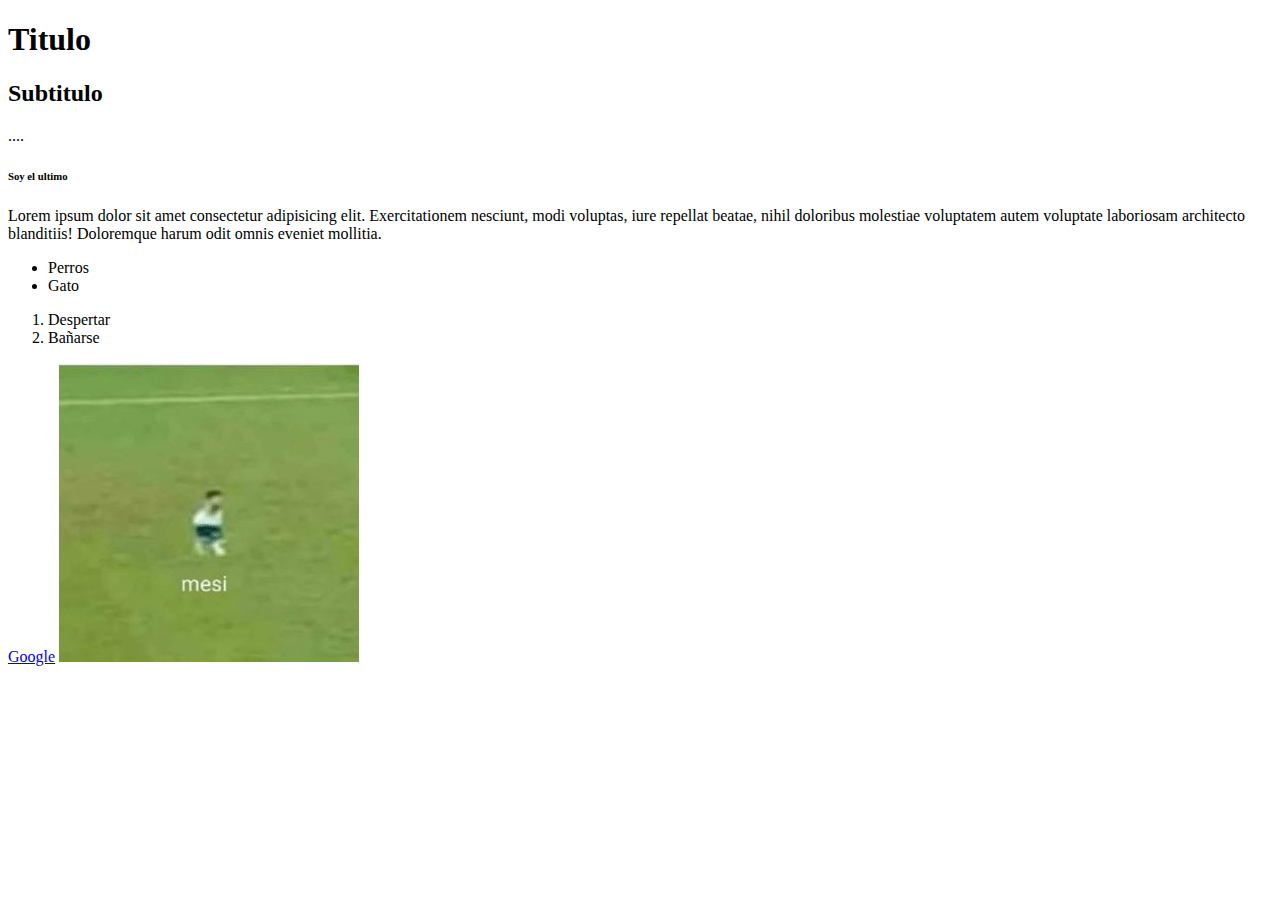
<file: 01_Intro_html/index.html>
<!DOCTYPE html>
<html lang="es">
<head>
    <!--El head es todo lo que el usuario no ve diretamente --> 
    <meta charset="UTF-8">
    <title>Intro Html</title>
</head>
<body>
    <!--Es todo lo que el usuario ve -->    

        <h1>Titulo</h1>
        <h2>Subtitulo</h2>
        ....
        <h6>Soy el ultimo</h6>

        <p>Lorem ipsum dolor sit amet consectetur adipisicing elit. Exercitationem nesciunt, modi voluptas, iure repellat beatae, nihil doloribus molestiae voluptatem autem voluptate laboriosam architecto blanditiis! Doloremque harum odit omnis eveniet mollitia.</p>

        <!--ul es una lista no ordenada-->
        <ul>
            <li>Perros</li>
            <li>Gato</li>
        </ul>

        <!--ol es una lista ordenada-->
        <ol>
            <li>Despertar</li>
            <li>Bañarse</li>
        </ol>


        <a href="https://www.google.com">Google</a>
        
        <img src="./img/Mesi.jpeg" alt="Mesi chiquito">



</body>
</html>
</file>
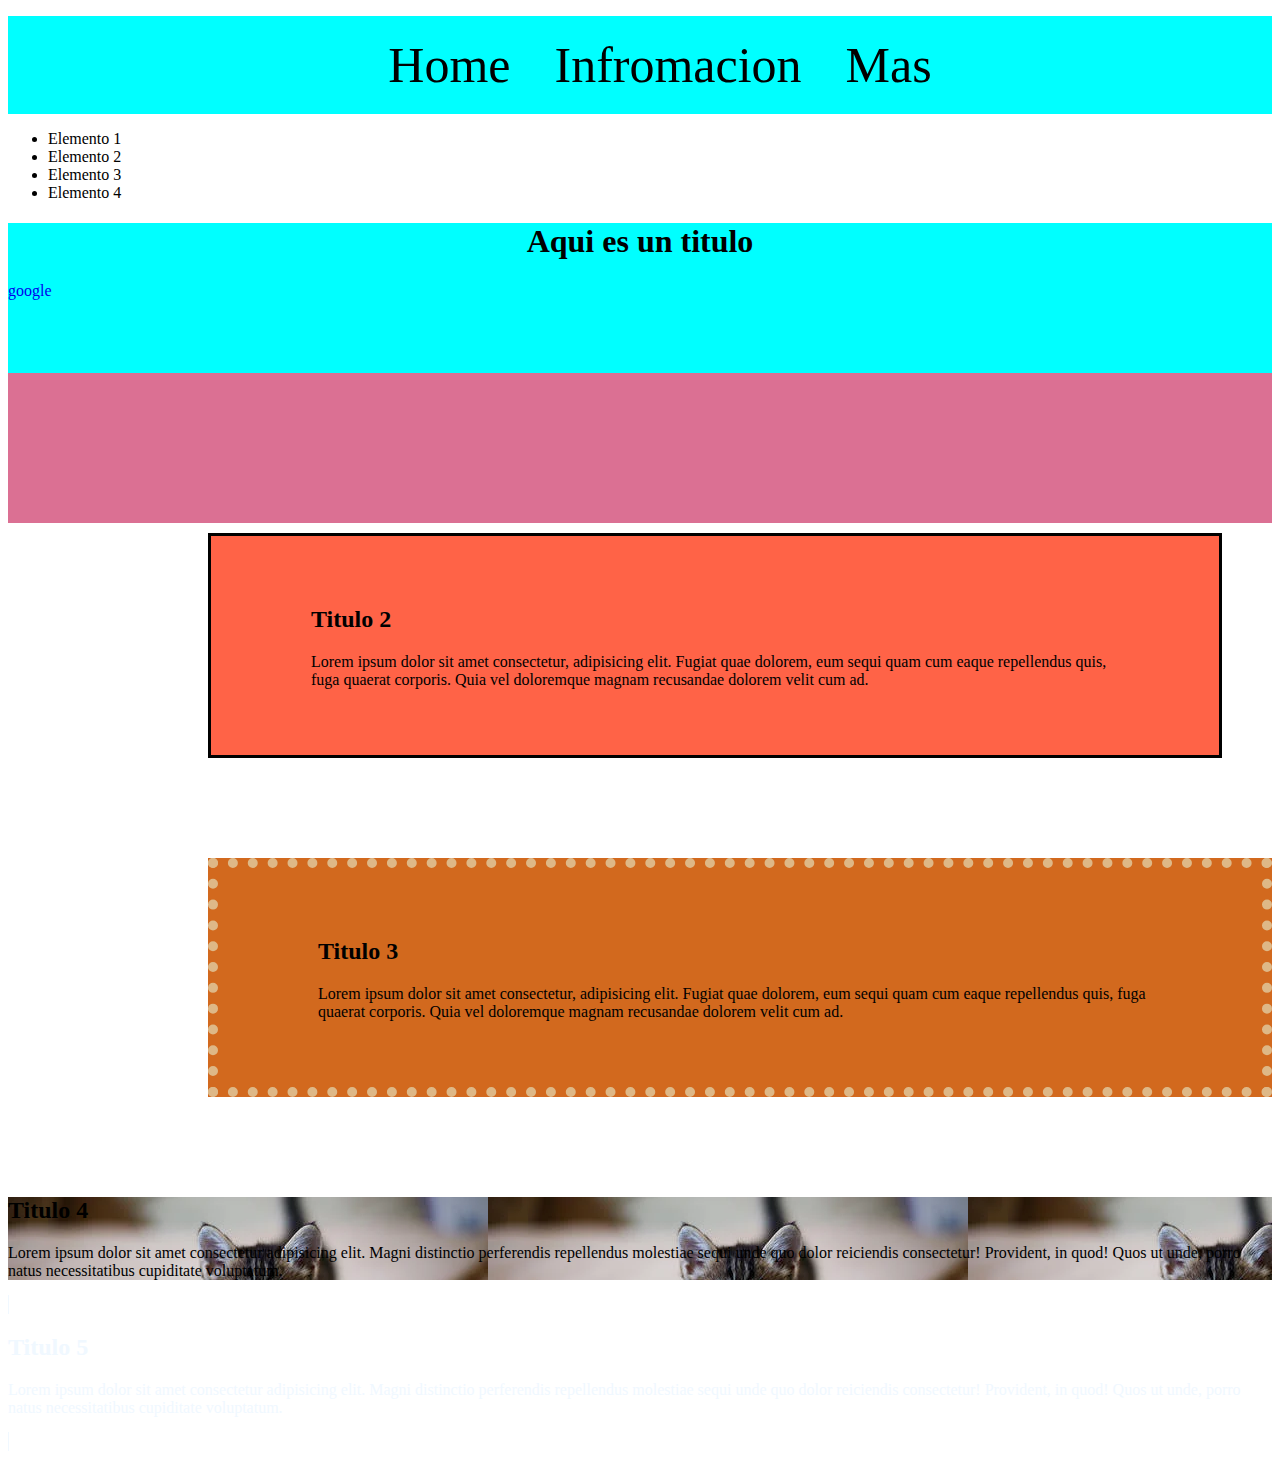
<file: 03_Css/Index.html>
<!DOCTYPE html>
<html lang="es">
<head>
    <meta charset="UTF-8">
    <link rel="stylesheet" href="./Style.css">
    <title>Css exito</title>
</head>
<body>
    <nav>
        <ul>
            <li>Home</li>
            <li>Infromacion</li>
            <li>Mas</li>
        </ul>
    </nav>

    <div>
        <ul>
            <li>Elemento 1</li>
            <li>Elemento 2</li>
            <li>Elemento 3</li>
            <li>Elemento 4</li>
        </ul>
    </div>

    <div id="banner">
        <div class="content">
            <h1>Aqui es un titulo</h1>
            <a href="https://www.google.com">google</a>
        </div>
    </div>

<div id="Home" class="example">
    <h2>Titulo 2</h2>
    <p>Lorem ipsum dolor sit amet consectetur, adipisicing elit. Fugiat quae dolorem, eum sequi quam cum eaque repellendus quis, fuga quaerat corporis. Quia vel doloremque magnam recusandae dolorem velit cum ad.</p>
</div>

<div id="dog" class="example">
    <h2>Titulo 3</h2>
    <p>Lorem ipsum dolor sit amet consectetur, adipisicing elit. Fugiat quae dolorem, eum sequi quam cum eaque repellendus quis, fuga quaerat corporis. Quia vel doloremque magnam recusandae dolorem velit cum ad.</p>
</div>

<div id="cat">
    <h2>Titulo 4</h2>
    <p>Lorem ipsum dolor sit amet consectetur adipisicing elit. Magni distinctio perferendis repellendus molestiae sequi unde quo dolor reiciendis consectetur! Provident, in quod! Quos ut unde, porro natus necessitatibus cupiditate voluptatum.</p>
</div>

<div id="horse">
    <h2>Titulo 5</h2>
    <p>Lorem ipsum dolor sit amet consectetur adipisicing elit. Magni distinctio perferendis repellendus molestiae sequi unde quo dolor reiciendis consectetur! Provident, in quod! Quos ut unde, porro natus necessitatibus cupiditate voluptatum.</p>
</div>


</body>
</html>
</file>
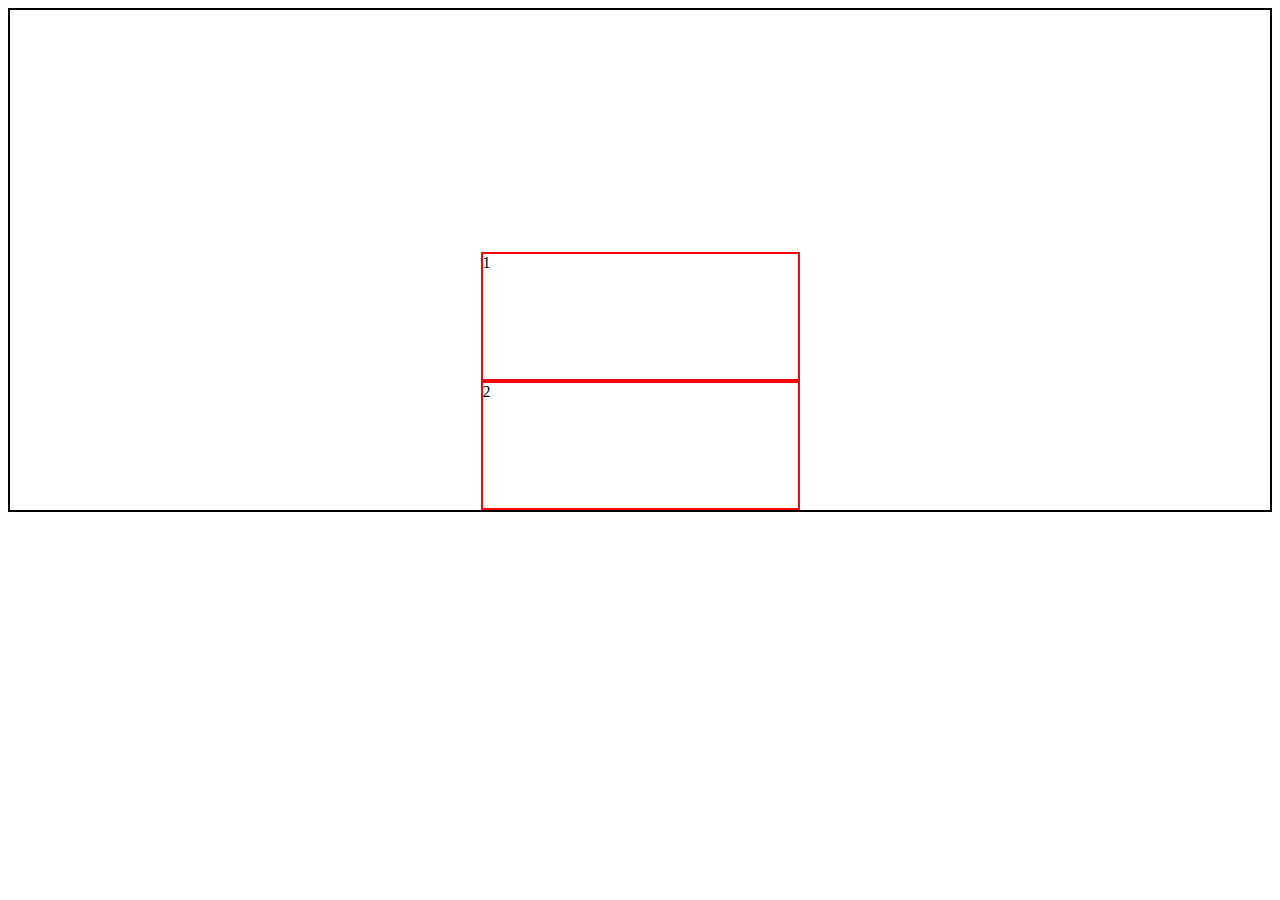
<file: 04_flexbox/index.html>
<!DOCTYPE html>
<html lang="en">
<head>
    <meta charset="UTF-8">
    <link rel="stylesheet" href="./style.css">
    <title>Flex Box</title>
</head>
<body>
    
    <div class="main">
        <div class="secundary">1</div>
        <div class="secundary">2</div>
    </div>

</body>
</html>
</file>
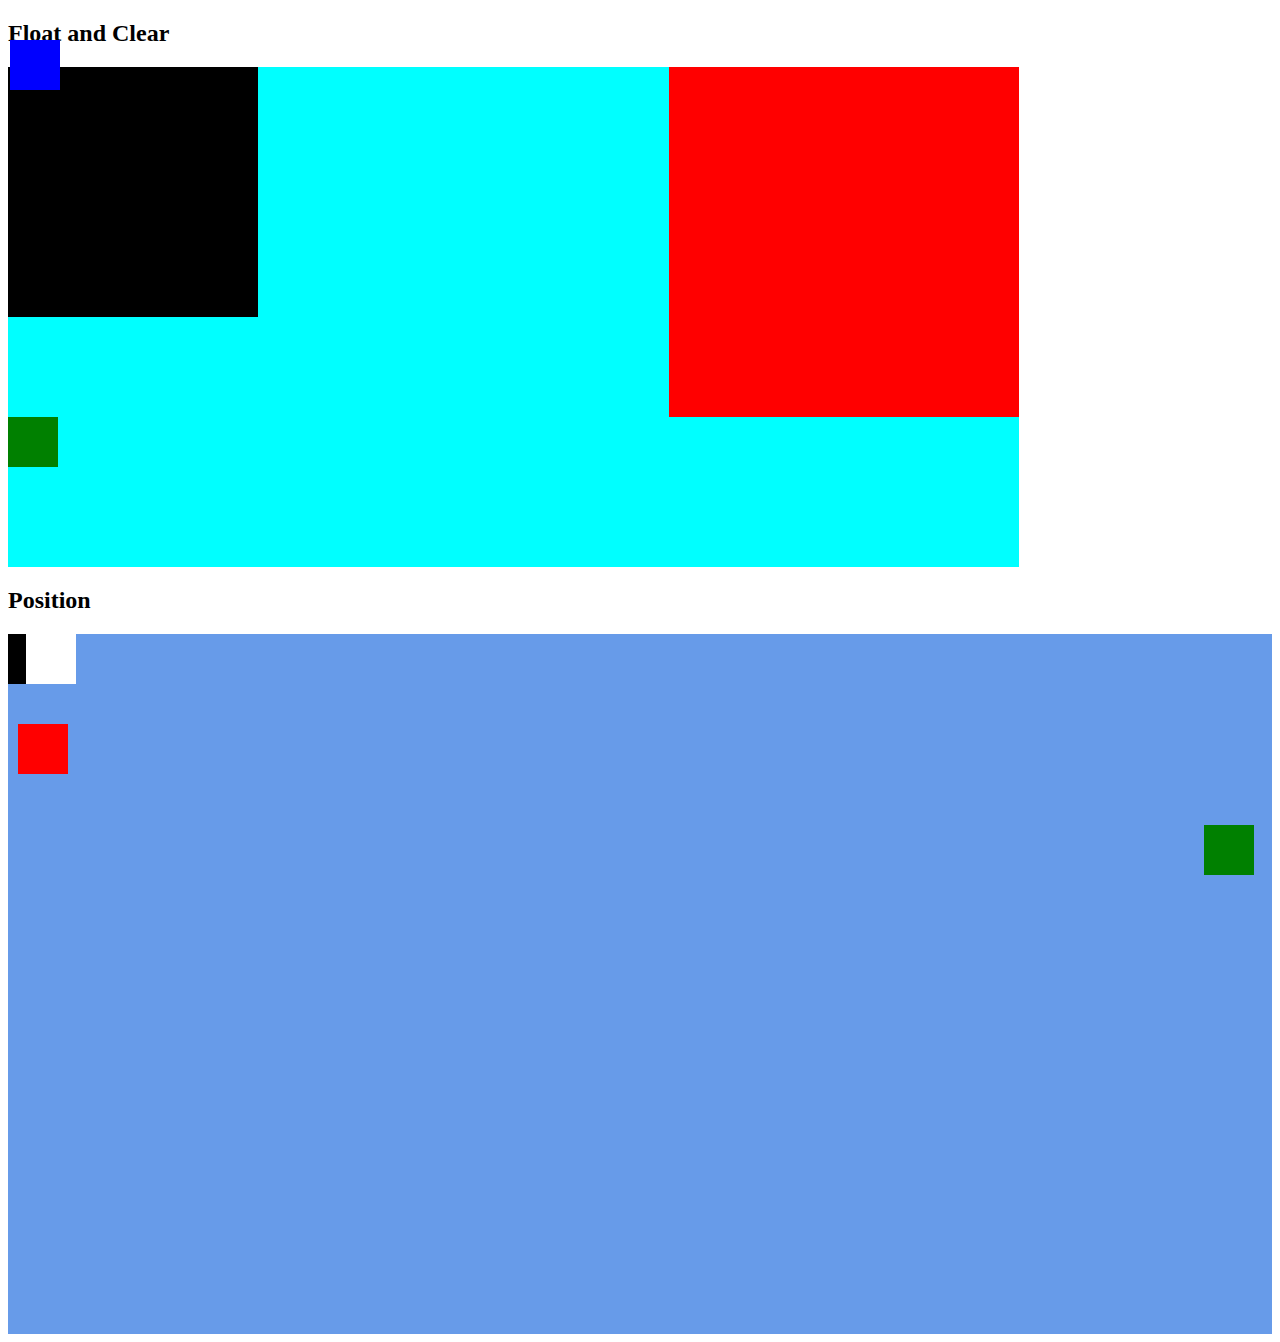
<file: 06_layout/index.html>
<!DOCTYPE html>
<html lang="en">
<head>
    <meta charset="UTF-8">
    <link rel="stylesheet" href="./style.css">
    <title>Layouts</title>
</head>
<body>
    <div>
        <h2>Float and Clear</h2>
    </div>
    <div class="padre">
        <div class="hijo1"></div>
        <div class="hijo2"></div>
        <!-- <div class="hijo3"></div> -->
        <div class="hijo4"></div>
    </div>
    <div>
        <h2>Position</h2>
    </div>
    <div class="anakin">
        <div class="luk1"></div>
        <div class="luk2"></div>
        <div class="luk3"></div>
        <div class="luk4"></div>
        <div class="luk5"></div>
    </div>
</body>
</html>
</file>
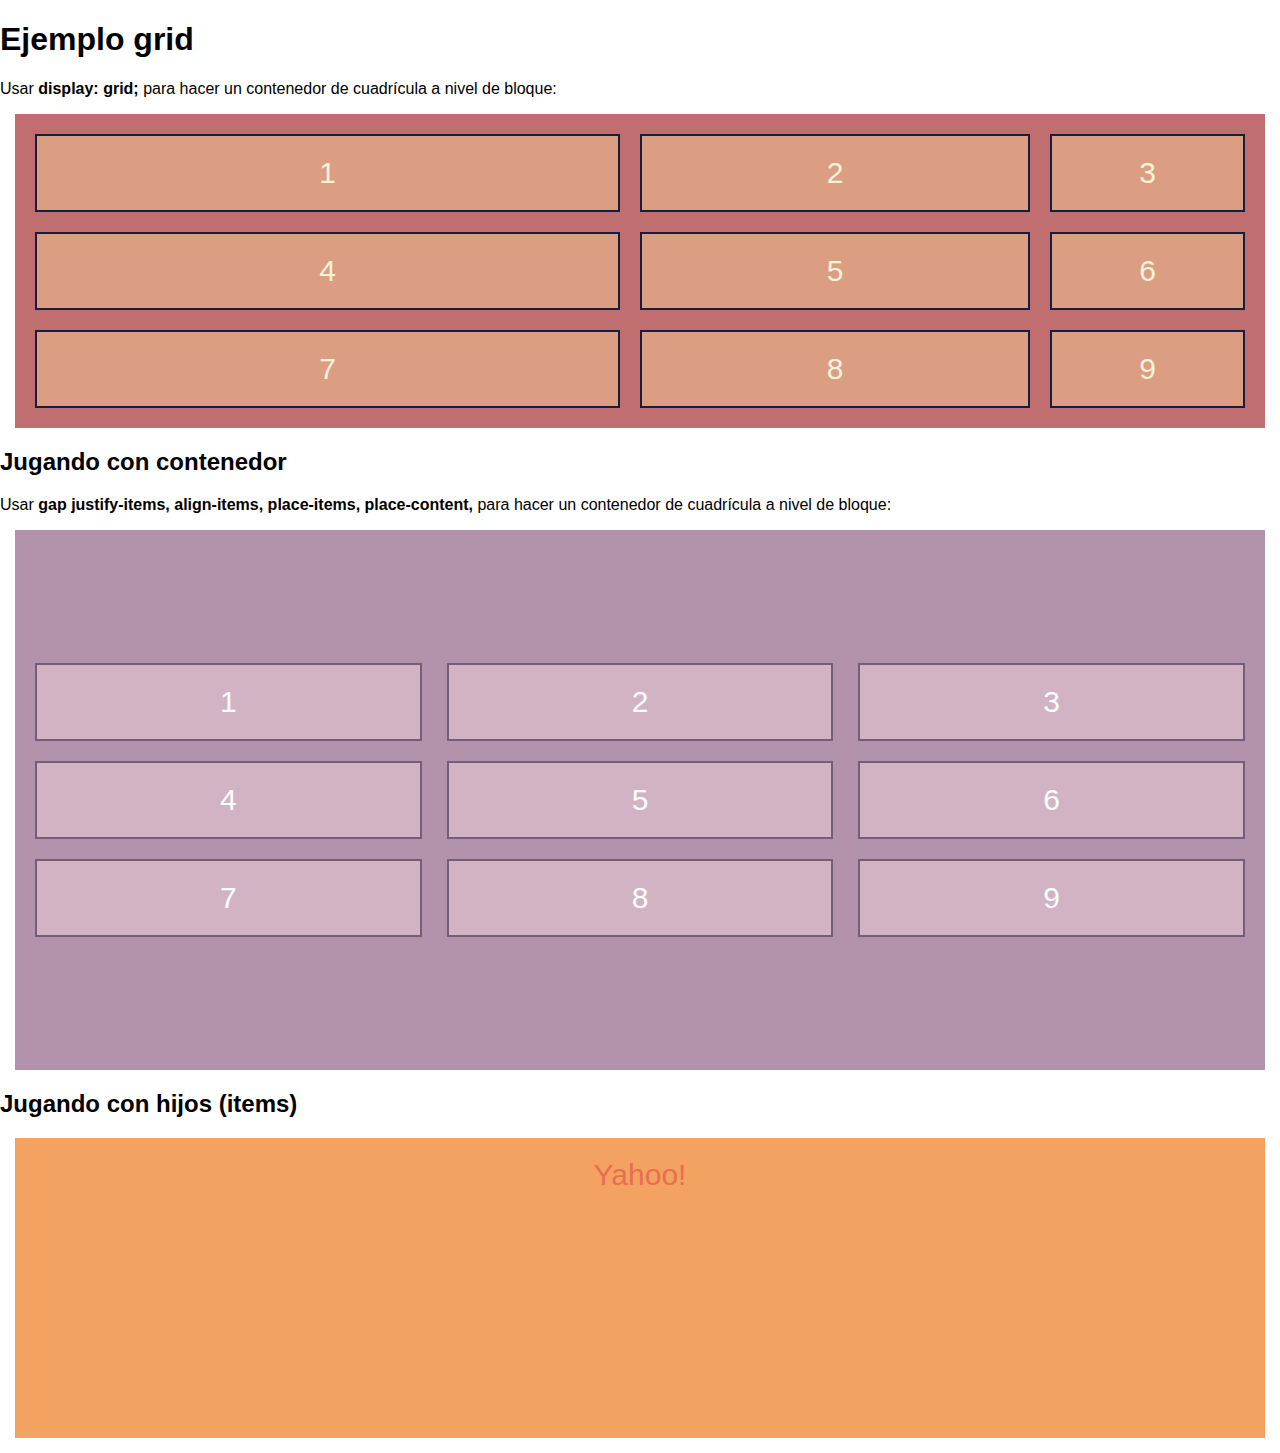
<file: 07_grid/index.html>
<!DOCTYPE html>
<html lang="en">
<head>
    <meta charset="UTF-8">
    <link rel="stylesheet" href="style.css">
    <title>Grid</title>
</head>
<body>
    <h1>Ejemplo grid</h1>
    <p>Usar <strong>display: grid;</strong> para hacer un contenedor de cuadrícula a nivel de bloque:</p>
    
    <div class="grid-container">
        <div class="grid-item">1</div>
        <div class="grid-item">2</div>
        <div class="grid-item">3</div>
        <div class="grid-item">4</div>
        <div class="grid-item">5</div>
        <div class="grid-item">6</div>
        <div class="grid-item">7</div>
        <div class="grid-item">8</div>
        <div class="grid-item">9</div>
    </div>

    <h2>Jugando con contenedor</h2>
    <p>Usar <strong>gap justify-items, align-items, place-items, place-content,</strong> para hacer un contenedor de cuadrícula a nivel de bloque:</p>
    
    <div class="grid-container-2">
        <div class="grid-item-2">1</div>
        <div class="grid-item-2">2</div>
        <div class="grid-item-2">3</div>
        <div class="grid-item-2">4</div>
        <div class="grid-item-2">5</div>
        <div class="grid-item-2">6</div>
        <div class="grid-item-2">7</div>
        <div class="grid-item-2">8</div>
        <div class="grid-item-2">9</div>
    </div>

    <h2>Jugando con hijos (items)</h2>
    <div class="grid-container-3">
        <div class="grid-item-3">Yahoo!</div>
    </div>
    
</body>
</html>
</file>
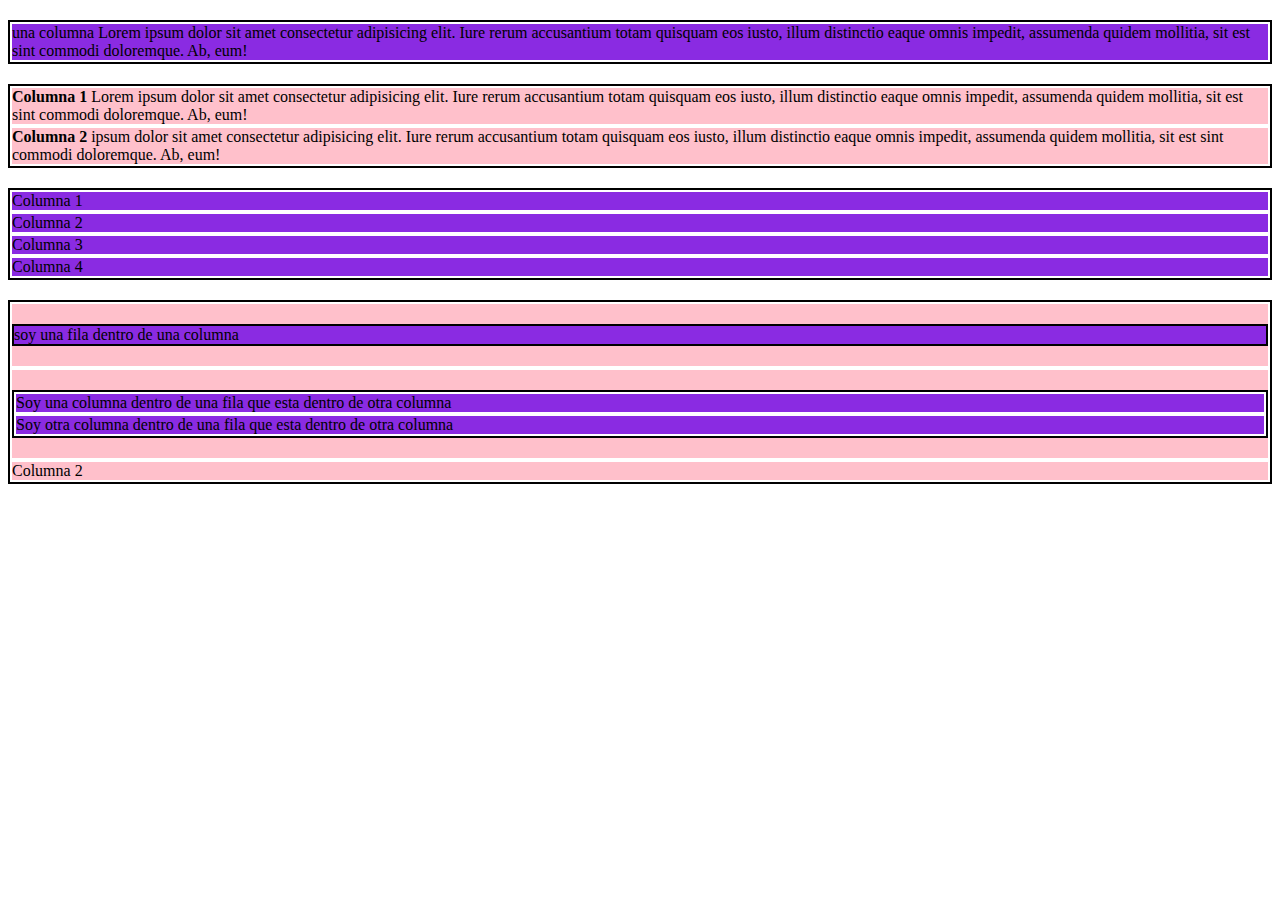
<file: 08_grid_bootstrap/index.html>
<!DOCTYPE html>
<html lang="es">
<head>
    <meta charset="UTF-8">
    <link href="https://cdn.jsdelivr.net/npm/bootstrap@5.2.0-beta1/dist/css/bootstrap.min.css" rel="stylesheet" integrity="sha384-0evHe/X+R7YkIZDRvuzKMRqM+OrBnVFBL6DOitfPri4tjfHxaWutUpFmBp4vmVor" crossorigin="anonymous">
    <link rel="stylesheet" href="style.css">
    <title>Document</title>
</head>
<body class="container">
    <div class="row darth-maul">
        <div class="col"> una columna Lorem ipsum dolor sit amet consectetur adipisicing elit. Iure rerum accusantium totam quisquam eos iusto, illum distinctio eaque omnis impedit, assumenda quidem mollitia, sit est sint commodi doloremque. Ab, eum!</div>
    </div>

     <div class="row anakin">
        <div class="col"> <strong>Columna 1</strong> Lorem ipsum dolor sit amet consectetur adipisicing elit. Iure rerum accusantium totam quisquam eos iusto, illum distinctio eaque omnis impedit, assumenda quidem mollitia, sit est sint commodi doloremque. Ab, eum!</div>
        <div class="col">
            <strong>Columna 2</strong> ipsum dolor sit amet consectetur adipisicing elit. Iure rerum accusantium totam quisquam eos iusto, illum distinctio eaque omnis impedit, assumenda quidem mollitia, sit est sint commodi doloremque. Ab, eum!
        </div>
    </div>
    <div class="row darth-maul">
        <div class="col">Columna 1</div>
        <div class="col">Columna 2</div>
        <div class="col">Columna 3</div>
        <div class="col">Columna 4</div>
    </div>

    <div class="row anakin">
        <div class="col">
            <div class="row darth-maul">
                soy una fila dentro de una columna
            </div>
        </div>
        <div class="col">
            <div class="row darth-maul">
                <div class="col">Soy una columna dentro de una fila que esta dentro de otra columna</div>
                <div class="col">Soy otra columna dentro de una fila que esta dentro de otra columna</div>
            </div>
        </div>
        <div class="col">Columna 2</div>
    </div>
    
    <script src="https://cdn.jsdelivr.net/npm/bootstrap@5.2.0-beta1/dist/js/bootstrap.bundle.min.js" integrity="sha384-pprn3073KE6tl6bjs2QrFaJGz5/SUsLqktiwsUTF55Jfv3qYSDhgCecCxMW52nD2" crossorigin="anonymous"></script>   
</body>
</html>
</file>
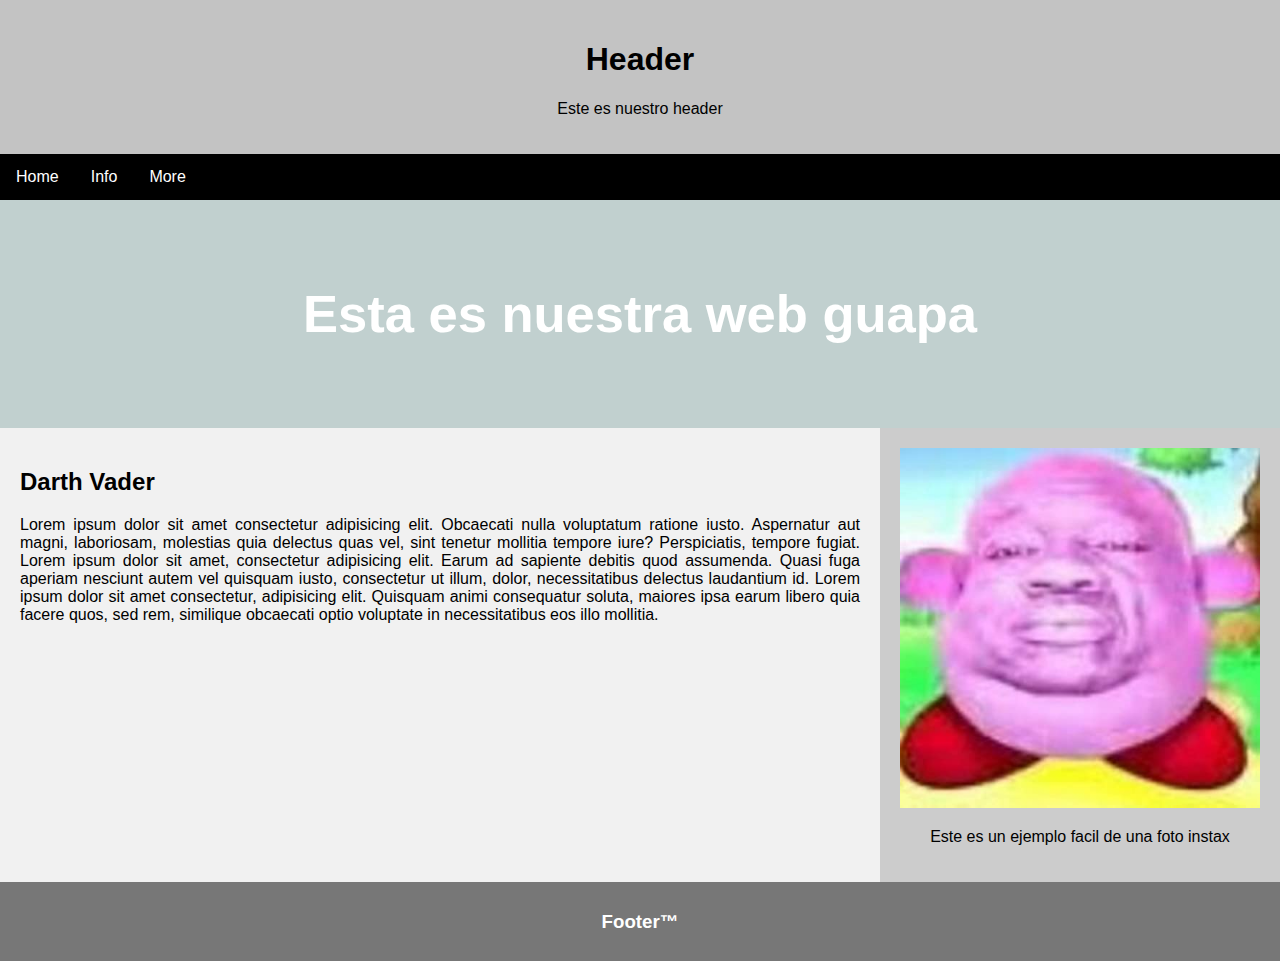
<file: ejemplo_guapo/index.html>
<!DOCTYPE html>
<html lang="en">
<head>
    <meta charset="UTF-8">
    <link rel="stylesheet" href="./style.css">
    <title>Document</title>
</head>
<body>
    <header>
        <H1>Header</H1>
        <p>Este es nuestro header</p>
    </header>
    <nav class="barra_nav">
        <a href="#home">Home</a>
        <a href="#home">Info</a>
        <a href="#home">More</a>
    </nav>
    <div id="home" class="boobafet">
        <h2>Esta es nuestra web guapa</h2>
    </div>
    <section id="info">
        <div class="r2d2">
            <h2>Darth Vader</h2>
            <p>Lorem ipsum dolor sit amet consectetur adipisicing elit. Obcaecati nulla voluptatum ratione iusto. Aspernatur aut magni, laboriosam, molestias quia delectus quas vel, sint tenetur mollitia tempore iure? Perspiciatis, tempore fugiat. Lorem ipsum dolor sit amet, consectetur adipisicing elit. Earum ad sapiente debitis quod assumenda. Quasi fuga aperiam nesciunt autem vel quisquam iusto, consectetur ut illum, dolor, necessitatibus delectus laudantium id. Lorem ipsum dolor sit amet consectetur, adipisicing elit. Quisquam animi consequatur soluta, maiores ipsa earum libero quia facere quos, sed rem, similique obcaecati optio voluptate in necessitatibus eos illo mollitia.</p>
        </div>
        <article>
            <img class="stoorm" src="./img/Bro.jpg" alt="Bro??">
            <p>Este es un ejemplo facil de una foto instax</p>
        </article>
    </section>
    <footer id="more">
        <h3>Footer™</h3>
    </footer>
</body>
</html>
</file>
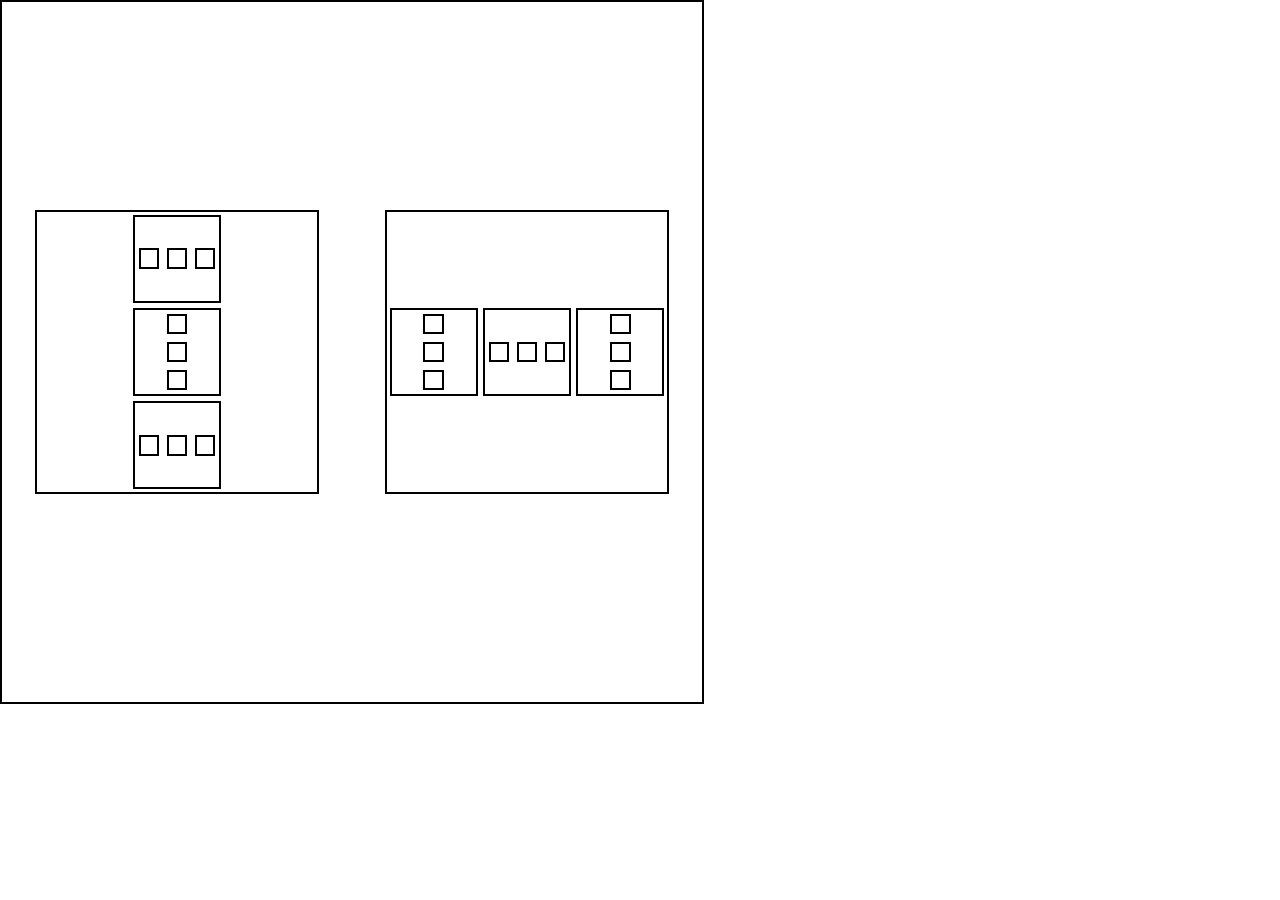
<file: 04_flexbox/01_Challenge_Cajas/index.html>
<!DOCTYPE html>
<html lang="en">
<head>
    <meta charset="UTF-8">
    <link rel="stylesheet" href="./style.css">
    <title>Challenge_04</title>
</head>
<body>
    <div class="Main">
        <div class="Second">
            <div class="Second_1">
                <div class="Third"></div>
                <div class="Third"></div>
                <div class="Third"></div>
            </div>
            <div class="Second_4">
                <div class="Third"></div>
                <div class="Third"></div>
                <div class="Third"></div>
            </div>
            <div class="Second_1">
                <div class="Third"></div>
                <div class="Third"></div>
                <div class="Third"></div>
            </div>
        </div>
        <div class="Second_3">
            <div class="Second_2">
                <div class="Third_2"></div>
                <div class="Third_2"></div>
                <div class="Third_2"></div>
            </div>
            <div class="Second_6">
                <div class="Third_2"></div>
                <div class="Third_2"></div>
                <div class="Third_2"></div>
            </div>
            <div class="Second_2">
                <div class="Third_2"></div>
                <div class="Third_2"></div>
                <div class="Third_2"></div>
            </div>
        </div>
    </div>
</body>
</html>
</file>
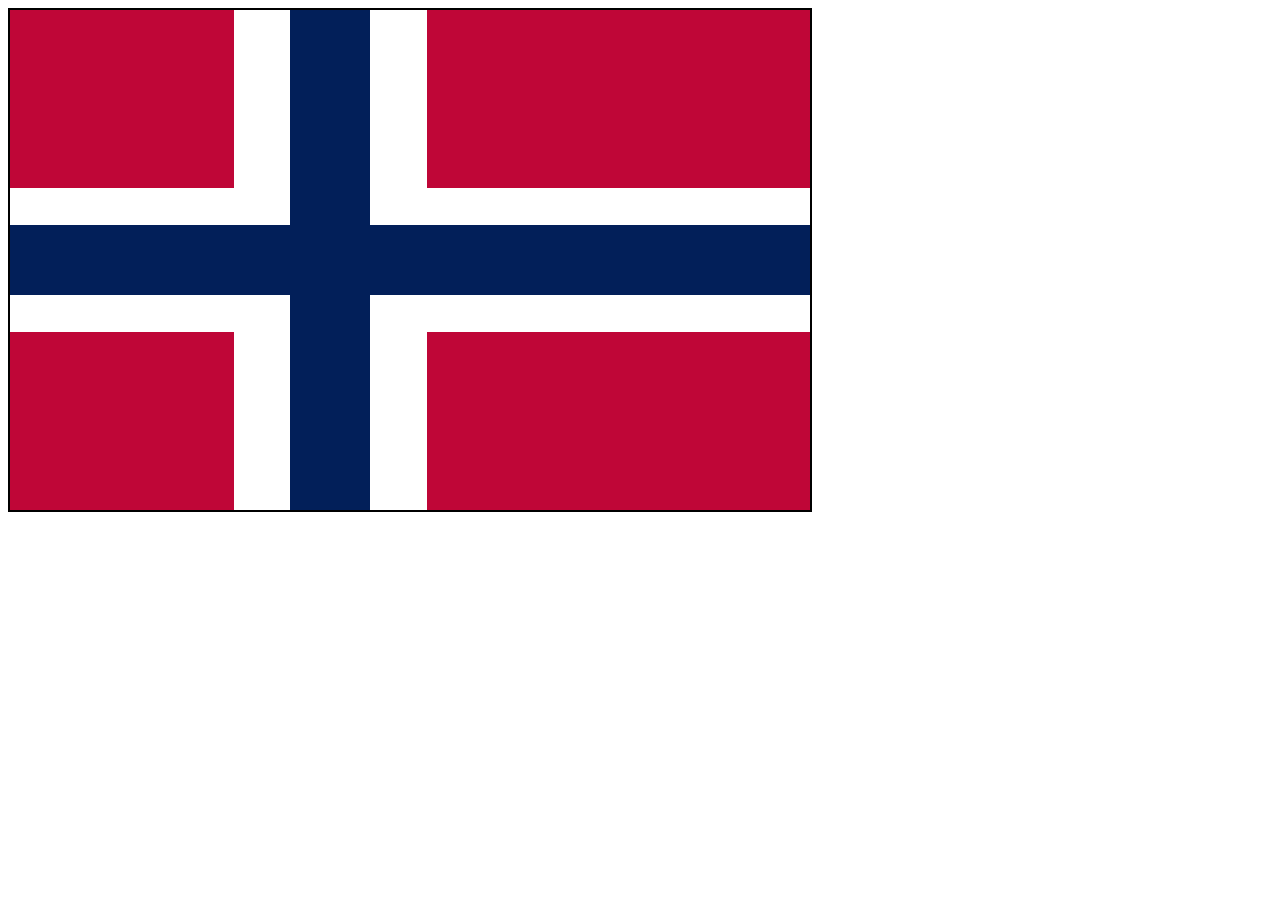
<file: 04_flexbox/02_Challenge_Noruega/index.html>
<!DOCTYPE html>
<html lang="en">
<head>
    <meta charset="UTF-8">
    <link rel="stylesheet" href="./style.css">
    <title>Noruega</title>
</head>
<body>
<div class="Caja">
    <div class="Caja_1">
        <div class="CajaArriba_1">
            <div class="Cajitas_1"></div>
        </div>
        <div class="CajaAbajo_1">
            <div class="Cajitas_1"></div>
        </div>
    </div>
        
    <div class="Caja_2">
        <div class="CajaArriba_2">
            <div class="Cajitas_2"></div>
        </div>
        <div class="CajaAbajo_2">
            <div class="Cajitas_2"></div>
        </div>

    </div>
</div>
</body>
</html>
</file>
<file: 03_Css/Style.css>
#banner {
    background-color: palevioletred;
    width: 100%;
    height: 300px;
}

#banner .content {
    background-color: aqua;
    height: 150px;
}

nav {
    background-color: aqua;
    text-align: center;
    margin: 0;
    padding: 0;

}

nav li {
    display: inline-block;
    font-size: 50px;
    padding: 20px;
}

h1 {
    text-align: center;
}

a {
    text-decoration: none;
}

#Home {
    background-color: tomato;
    padding: 50px 100px;
    border: 3px solid black;
    margin: 10px 50px 100px 200px;
    
}

#dog {
    background-color: chocolate;
    padding-left: 100px;
    padding-top: 50px;
    padding-bottom: 50px;
    padding-right: 100px;
    border: 10px dotted burlywood;
    margin-top: 10px;
    margin-left: 200px;
    margin-bottom: 100px;
    margin-right: 50;
    /* margin: 10px 50px 100px 200px; */
    
}
#cat {
    background-image: url(./img/Purina®\ La\ llegada\ del\ gatito\ a\ casa.webp);
}

#horse {
    background-color: black;
    border: 1px solid;
    color: aliceblue;
    display: inline;
}
</file>
<file: 04_flexbox/style.css>
/* El contenedor mayor es el que va la indicar 
la posicion de los elementos de su inetrior  */
.main {
    border: 2px solid black;
    height: 500px;
    /* width: 500px; */
    /* Primer paso es usar display: flex */
    display: flex;
    /* mover los elementos en el eje horizontal */
    justify-content: flex-end;
    /* mover los elementos en el eje Y o de forma vertical */
    align-items: center;
    /* cambiar los elementos de fila a columna */
    flex-direction: column;
}

.secundary {
    border: 2px red solid;
    width: 25%;
    height: 25%;
}
</file>
<file: 06_layout/style.css>
.padre{
    background-color: aqua;
    height: 500px;
    width: 80%;
}

.hijo1{
    background-color: black;
    height: 250px;
    width: 250px;
    float: left;
}
.hijo2{
    background-color: red;
    height: 350px;
    width: 350px;
    float: right;
}
.hijo3{
    background-color: blue;
    height: 450px;
    width: 450px;
    clear: both;
}
.hijo4{
    background-color: green;
    height: 50px;
    width: 50px;
    clear: both;
}


.anakin{
    background-color: rgb(103, 155, 233);
    height: 700px;
    width: 100%;
}

.luk1{
    background-color: black;
    height: 50px;
    width: 50px;
    position: static;
    top: 40px;
    left: 10px;

}
.luk2{
    background-color: red;
    height: 50px;
    width: 50px;
    position: relative;
    top: 40px;
    left: 10px;

}
.luk3{
    background-color: blue;
    height: 50px;
    width: 50px;
    position: absolute;
    top: 40px;
    left: 10px;

}
.luk4{
    background-color: green;
    height: 50px;
    width: 50px;
    position: fixed;
    right: 26px;
    bottom: 25px;

}

.luk5{
    background-color: rgb(255, 255, 255);
    height: 50px;
    width: 50px;
    position: sticky;
    left: 26px;
    bottom: 250px;

}
</file>
<file: 07_grid/style.css>
body{
    font-family: Arial, Helvetica, sans-serif;
    margin: 0;
}

.grid-container{
    margin: 15px;
    display: grid;
    /* Utilizando unidad auto */
             /* grid-template-columns: auto auto auto; */
    /* Utilizando unidad fr */
    grid-template-columns: 3fr 2fr 1fr;
    column-gap: 20px;
    row-gap: 20px;
    padding: 20px;
    background-color: #c16e70;
}

.grid-item{
    background-color: #DC9E82;
    border: 2px solid #151E3F;
    padding: 20px;
    font-size: 30px;
    text-align: center;
    color: #F2F3D9;
}

.grid-container-2{
    margin: 15px;
    display: grid;
    height: 500px;
    grid-template-columns: 3fr 3fr 3fr;
    /* Mismo espacio entre filas y columnas  */
        /* gap: 10px; */
    /* Espacio entre filas */
    row-gap: 20px;
        /* o se puede usar grid-row-gap */
    /* Espacio entre columna */
    column-gap: 25px;
        /* o se puede usar grid-colum-gap */
    padding: 20px;
    background-color: #b392ac;
    /* Justifica el contenido de nuestro container (items) */
            /* izquierda */
        /* justify-items: start; */
            /* derecha */
        /* justify-items: end; */
            /* centro */
        /* justify-items: center; */
            /* Stretch */
        /* justify-items: stretch; */
    /* Alinea el contenidode conteiner (vertical) */
        /* arriba */
        /* align-items: flex-start; */
        /* para que chequen align https://www.w3schools.com/cssref/playdemo.asp?filename=playcss_align-items&preval=baseline */
    /* Alinea y justifica en la misma linea de codigo */
    place-content: center center;
    /* para que chequen su documentacion https://developer.mozilla.org/en-US/docs/Web/CSS/place-content */
}

.grid-item-2{
    background-color: #D1B3C4;
    border: 2px solid #735D78;
    padding: 20px;
    font-size: 30px;
    text-align: center;
    color: #ffffff;
}

.grid-container-3{
    margin: 15px;
    display: grid;
    height: 300px;
    grid-template-columns: auto auto auto auto auto ;
    grid-template-rows: auto auto auto;
    /* padding: 20px; */
    background-color: #f4a261;
}

.grid-item-3{
    /* background-color: #e9c46a;
    border: 2px solid #2a9d8f; */
    padding: 20px;
    font-size: 30px;
    text-align: center;
    color: #e76f51;
    grid-column-start: 2;
    grid-column-end: 5;
    grid-row-start: 1;
    grid-row-end: 4;
    /* Justificamos el contenido */
        /* justify-self: end; */
    /* Alineamos el contentenido */
        /* align-self: flex-end; */
    /* Justificamos y alineamos en la misma code line */
    place-self: start center;
}
</file>
<file: 08_grid_bootstrap/style.css>
.darth-maul{
    margin: 20px 0;
    background-color: blueviolet;
    border-color: black;
    border: 2px black solid;
}

.anakin{
    margin: 20px 0;
    background-color: pink ;
    border: 2px black solid;
}

.col{
    border: 2px white solid;
}
</file>
<file: ejemplo_guapo/style.css>
body {
    font-family: Arial, Helvetica, sans-serif;
    margin: 0;
}

header {
    background-color: rgb(195, 195, 195);
    padding: 20px;
    text-align: center;
}

nav {
    background-color: black;
    overflow: hidden;
}

.barra_nav a {
    float: left;
    display: block;
    color: white;
    text-align: center;
    padding: 14px 16px;
    text-decoration: none;
}

.boobafet{
    background-color: rgb(193, 208, 207);
    padding: 40px;
    text-align: center;
    font-size: 35px;
    color: white;

}

#info {
    display: flex;
}

.r2d2{
    float: left;
    padding: 20px;
    width: 70%;
    background-color: #f1f1f1;
    text-align: justify;
}

article {
    padding: 20px;
    width: 30%;
    float: right;
    background-color: #ccc;
    border: rgb(255, 255, 255);
    text-align: center;
}

.stoorm {
    width: 100%;
    border: black;
    /* border-radius: 15px; */
}

footer {
    background-color: #777;
    padding: 10px;
    text-align: center;
    color: white;
}
</file>
<file: 04_flexbox/01_Challenge_Cajas/style.css>
body {
    height: 100vh;
    padding: 0px;
    margin: 0px;
}

.Main {
    border: 2px solid black;
    width: 700px;
    height: 700px;
    display: flex;
    justify-content: center;
    align-items: center;
    justify-content: space-between;
    justify-content: space-around;
}

.Second {
    border: 2px solid black;
    width: 40%;
    height: 40%;
    justify-content: center;
    display: flex;
    flex-direction: column;
    align-items: center;
    justify-content: space-between;
    justify-content: space-around;
}

.Second_3 {
    border: 2px solid black;
    width: 40%;
    height: 40%;
    justify-content: center;
    display: flex;
    flex-direction: row;
    align-items: center;
    justify-content: space-between;
    justify-content: space-around;
}

.Second_1 {
    border: 2px solid black;
    display: flex;
    width: 30%;
    height: 30%;
    justify-content: center;
    flex-direction: row;
    align-items: center;
    justify-content: space-between;
    justify-content: space-around;
}

.Second_4 {
    border: 2px solid black;
    display: flex;
    width: 30%;
    height: 30%;
    justify-content: center;
    flex-direction:column;
    align-items: center;
    justify-content: space-between;
    justify-content: space-around;
}
.Second_2 {
    border: 2px solid black;
    display: flex;
    width: 30%;
    height: 30%;
    justify-content: center;
    flex-direction: column;
    align-items: center;
    justify-content: space-between;
    justify-content: space-around;
}

.Second_6 {
    border: 2px solid black;
    display: flex;
    width: 30%;
    height: 30%;
    justify-content: center;
    flex-direction: row;
    align-items: center;
    justify-content: space-between;
    justify-content: space-around;
}

.Third {
    border: 2px solid black;
    display: flex;
    width: 20%;
    height: 20%;
}
.Third_2 {
    border: 2px solid black;
    display: flex;
    width: 20%;
    height: 20%;
}
</file>
<file: 04_flexbox/02_Challenge_Noruega/style.css>
.Caja {
    width: 800px;
    height: 500px;
    border: 2px black solid;
    background-color: #021F59;
    display: flex;
    flex-direction: row;
}
.Caja_1 {
    /* border: 2px black solid; */
    width: 50%;
    height: 100%;
    justify-content: space-between;
    display: flex;
    flex-direction: column;
}
.CajaArriba_1 {
    width: 70%;
    height: 43%;
    background-color: white;
    display: flex;
    flex-direction: column;
}
.CajaAbajo_1 {
    width: 70%;
    height: 43%;
    background-color: white;
    display: flex;
    flex-direction: column;
    justify-content: end;
}
.CajaArriba_2 {
    width: 110%;
    height: 43%;
    background-color: white;
    display: flex;
    justify-content: end;
}
.CajaAbajo_2 {
    width: 110%;
    height: 43%;
    background-color: white;
    display: flex;
    justify-content: end;
    align-items: flex-end;
}

.Caja_2 {
    /* border: 2px black solid; */
    width: 50%;
    height: 100%;
    justify-content: space-between;
    display: flex;
    flex-direction: column;
    align-items: flex-end;
}
.Cajitas_1 {
    width: 80%;
    height: 83%;
    background-color: #BF0637;
    display: flex;
}
.Cajitas_2 {
    width: 87%;
    height: 83%;
    background-color: #BF0637;
    display: flex;
}
</file>
